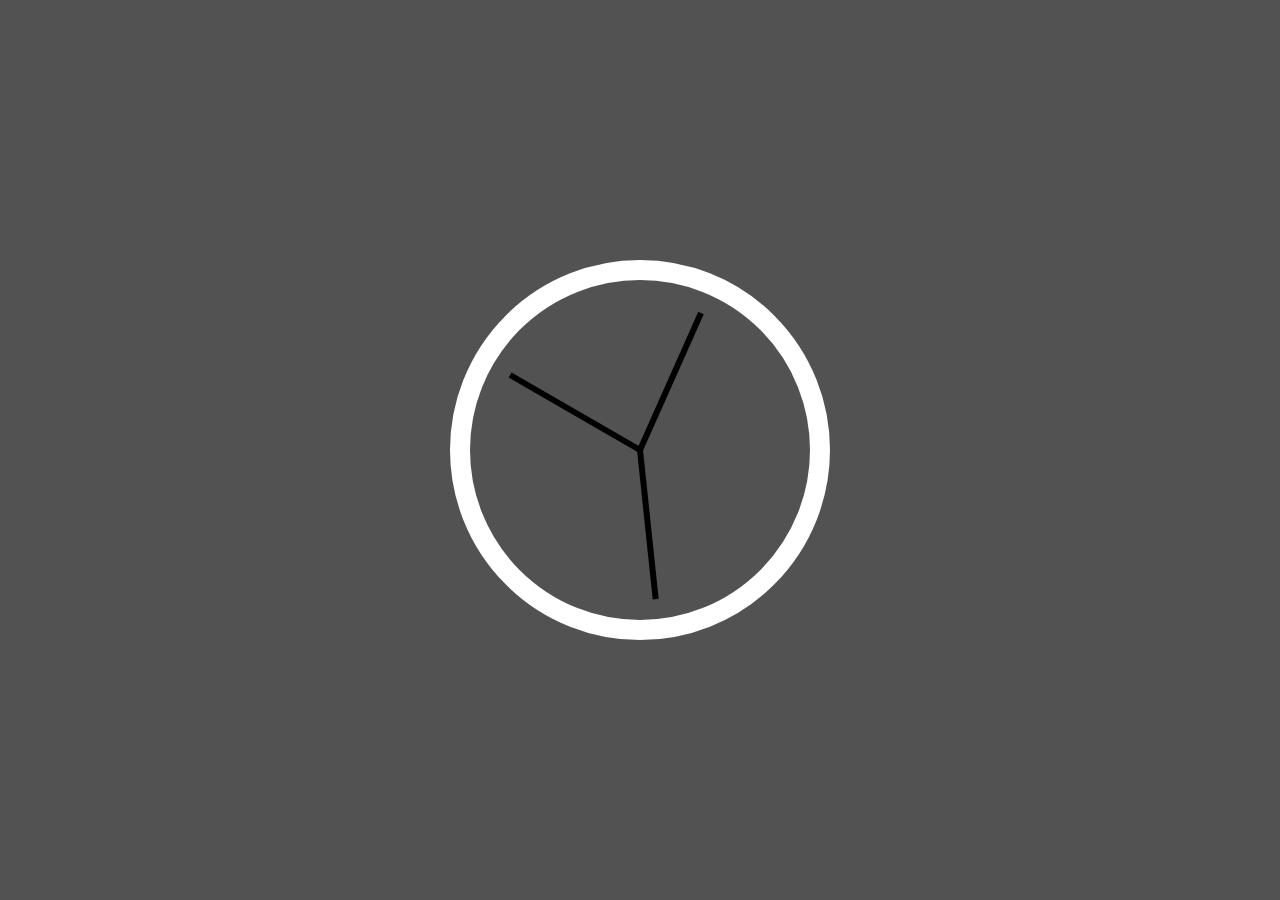
<file: clock/index.html>
<!DOCTYPE html>
<html lang="en">
<head>
    <meta charset="UTF-8">
    <meta name="viewport" content="width=device-width, initial-scale=1.0">
    <link href="./css/index.css" rel="stylesheet"/>
    <title>ClockApp</title>
</head>
<body>
    <div class="clock">
        <div class="clock-face">
            <div class="hand hour-hand"></div>
            <div class="hand min-hand"></div>
            <div class="hand second-hand"></div>
        </div>
    </div>


    <script>
        function setHour(){
            const now = new Date();
            const seconds = now.getSeconds();
            const hours = now.getHours();
            const min = now.getMinutes();
            const degreeForSeconds = ((seconds/60)*360)+90;
            const degreeForHours = ((hours/12)*360) +90;
            const degreeForMins = ((min/60)*360)+90;

            console.log(seconds);
            const secondHand = document.querySelector(".second-hand");
            const hourHand = document.querySelector(".hour-hand");
            const minHand = document.querySelector(".min-hand");
            secondHand.style.transform = `rotate(${degreeForSeconds}deg)`;
            hourHand.style.transform = `rotate(${degreeForHours}deg)`;
            minHand.style.transform = `rotate(${degreeForMins}deg)`;
        }   
        setInterval(setHour,1000);
        setHour()
    </script>
</body>
</html>
</file>
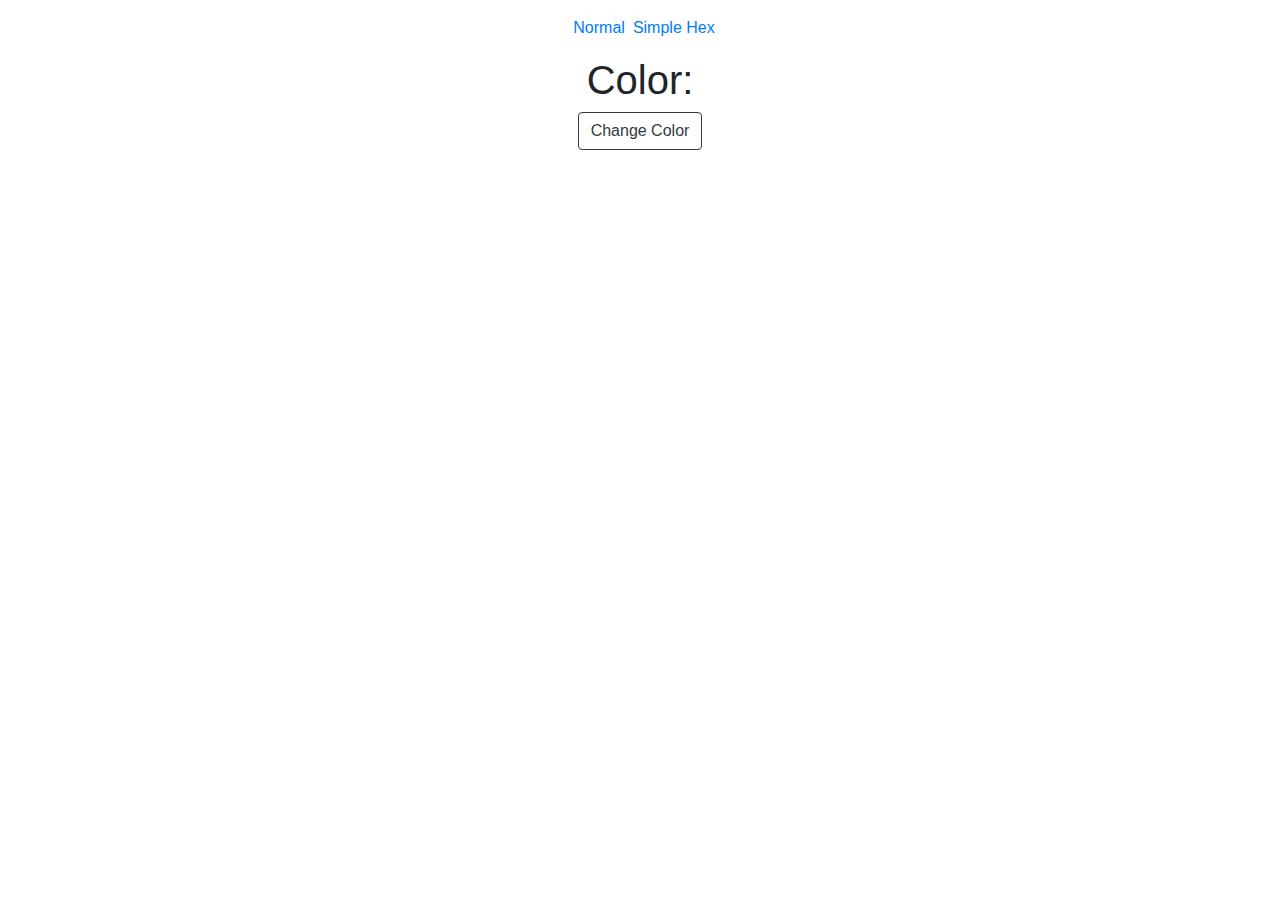
<file: colorpicker/index.html>
<!DOCTYPE html>
<html lang="en">
<head>
    <meta charset="UTF-8">
    <meta name="viewport" content="width=device-width, initial-scale=1.0">
    <link rel="stylesheet" href="https://cdn.jsdelivr.net/npm/bootstrap@4.4.1/dist/css/bootstrap.min.css" integrity="sha384-Vkoo8x4CGsO3+Hhxv8T/Q5PaXtkKtu6ug5TOeNV6gBiFeWPGFN9MuhOf23Q9Ifjh" crossorigin="anonymous">

    <title>Document</title>
</head>
<body class="d-flex align-items-center flex-column" style="height: 100vh;">
    <div class="navbar row mx-md-n5">
        <a id="normal" href="#" class="p-2">Normal</a>
        <a id="hex" href="simplehex.html">Simple Hex</a>
    </div>

    <div class="colorchange text-center">
        <h1>Color:<span id="colorh1"></span></h1>
        <a id="changecolor" class="btn btn-outline-dark" href="#">Change Color</a>
    </div>

    <script src="./js/normal.js"></script>
</body>
</html>
</file>
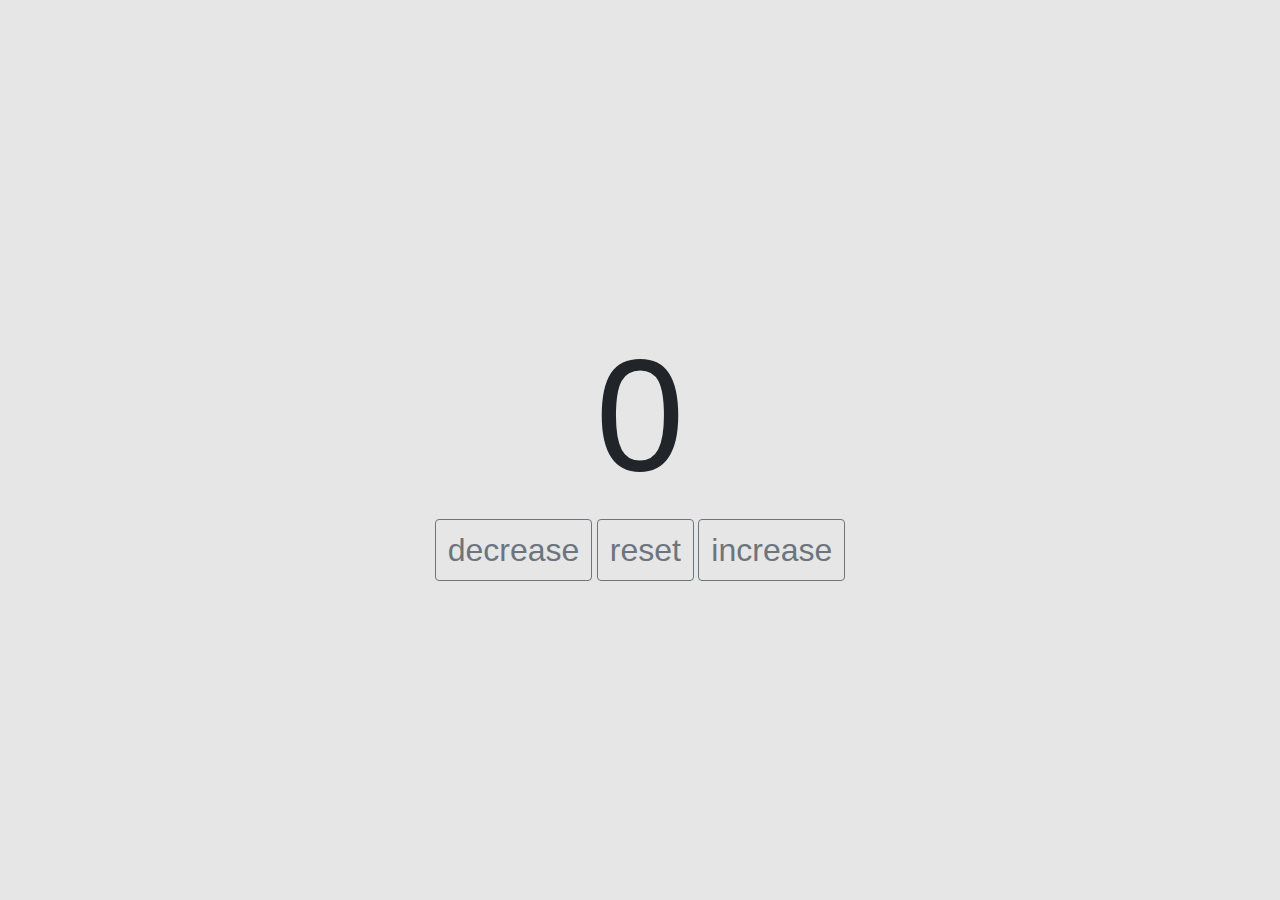
<file: counter/index.html>
<!DOCTYPE html>
<html lang="en">
<head>
    <meta charset="UTF-8">
    <meta name="viewport" content="width=device-width, initial-scale=1.0">
    <link rel="stylesheet" href="https://cdn.jsdelivr.net/npm/bootstrap@4.4.1/dist/css/bootstrap.min.css" integrity="sha384-Vkoo8x4CGsO3+Hhxv8T/Q5PaXtkKtu6ug5TOeNV6gBiFeWPGFN9MuhOf23Q9Ifjh" crossorigin="anonymous">
    <title>Document</title>
</head>
<body style="background-color:#e6e6e6;display: flex; justify-content: center; align-items: center; height: 100vh;">
    <div class="d-flex align-items-center justify-content-center flex-column ">
        <h1 style="font-size: 10rem;" id="counter">0</h1>
        <div class="flex-row">
            <button style="font-size:2rem;" type="button" id="decrease" class="btn btn-outline-secondary">decrease</button>
            <button style="font-size:2rem;" type="button" id="reset" class="btn btn-outline-secondary">reset</button>
            <button style="font-size:2rem;" type="button" id="increase" class="btn btn-outline-secondary">increase</button>
            
        </div>
    </div>

    <script src="./js/counter.js"></script>
</body>
</html>
</file>
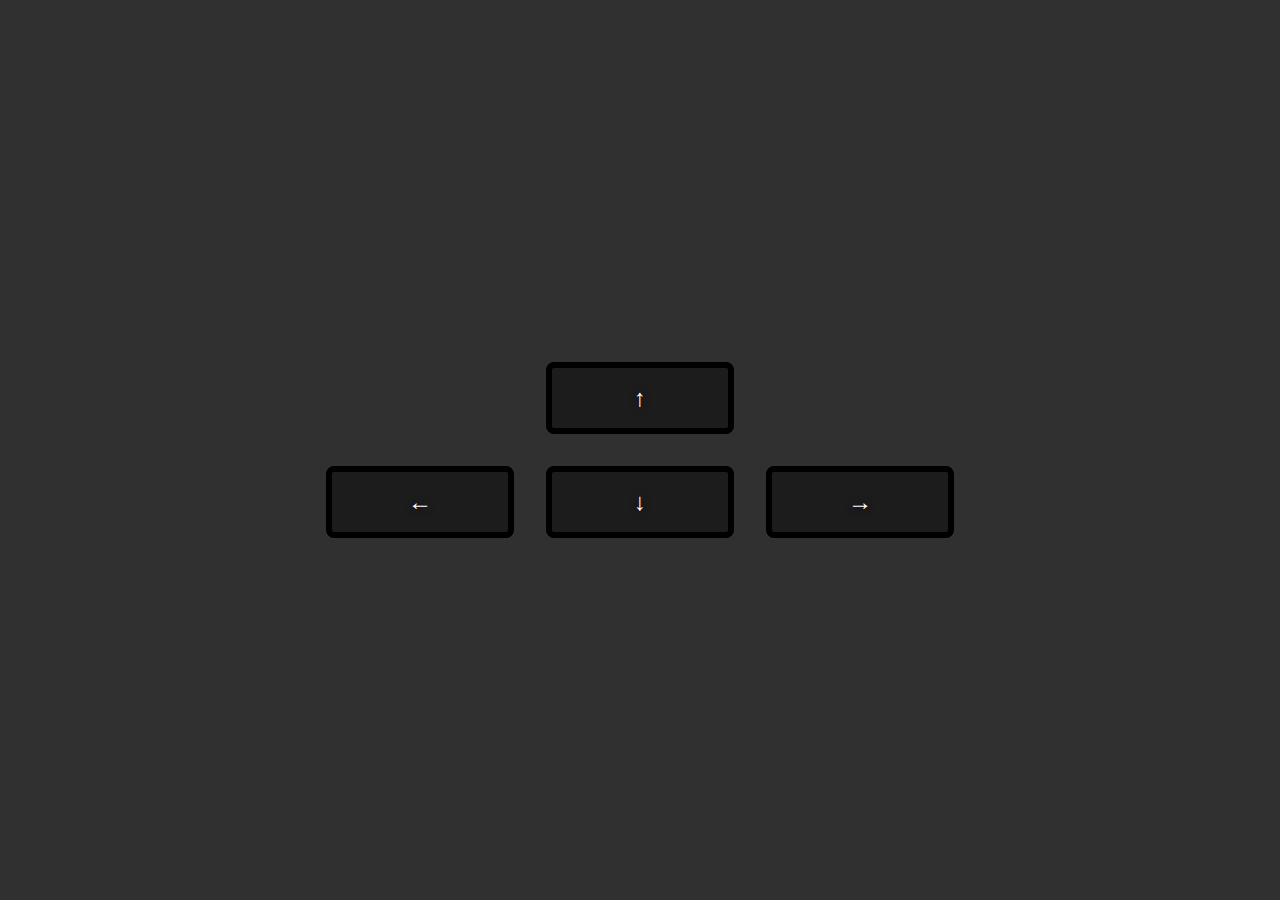
<file: drumkit/index.html>
<!DOCTYPE html>
<html lang="en">
<head>
    <meta charset="UTF-8">
    <meta name="viewport" content="width=device-width, initial-scale=1.0">
    <link href="./css/index.css" rel="stylesheet"/>
    <title>Document</title>
</head>
<body>
    <section>
        <div class="boxs">
            <div class="in-top">
                <div data-key="38" class="key">
                    <kbd>↑</kbd>
                </div>
            </div> 
            <div class="in-bottom">
                <div data-key="37" class="key">
                    <kbd>
                        ←
                    </kbd>
                </div>
                <div data-key="40" class="key">
                    <kbd>
                        ↓
                    </kbd>

                </div>
                <div data-key="39" class="key">
                    <kbd>
                        →
                    </kbd>
                </div>
            </div>
        </div>

        <audio src="./media/Y2dl.com_Air_Horn_Blow_Sound_Effect.mp3" data-key="38"></audio>
        <audio src="./media/Y2dl.com_Buzzer_sound_effect.mp3" data-key="37"></audio>
        <audio src="./media/Y2dl.com_Item_equip_sound_effect___Gaming_sound_effect__(HD).mp3" data-key="39"></audio>
        <audio src="./media/Y2dl.com_Loud_Clap_-_Sound_Effect.mp3" data-key="40"></audio>
    </section>
    <script src="./js/index.js"></script>
</body>
</html>
</file>
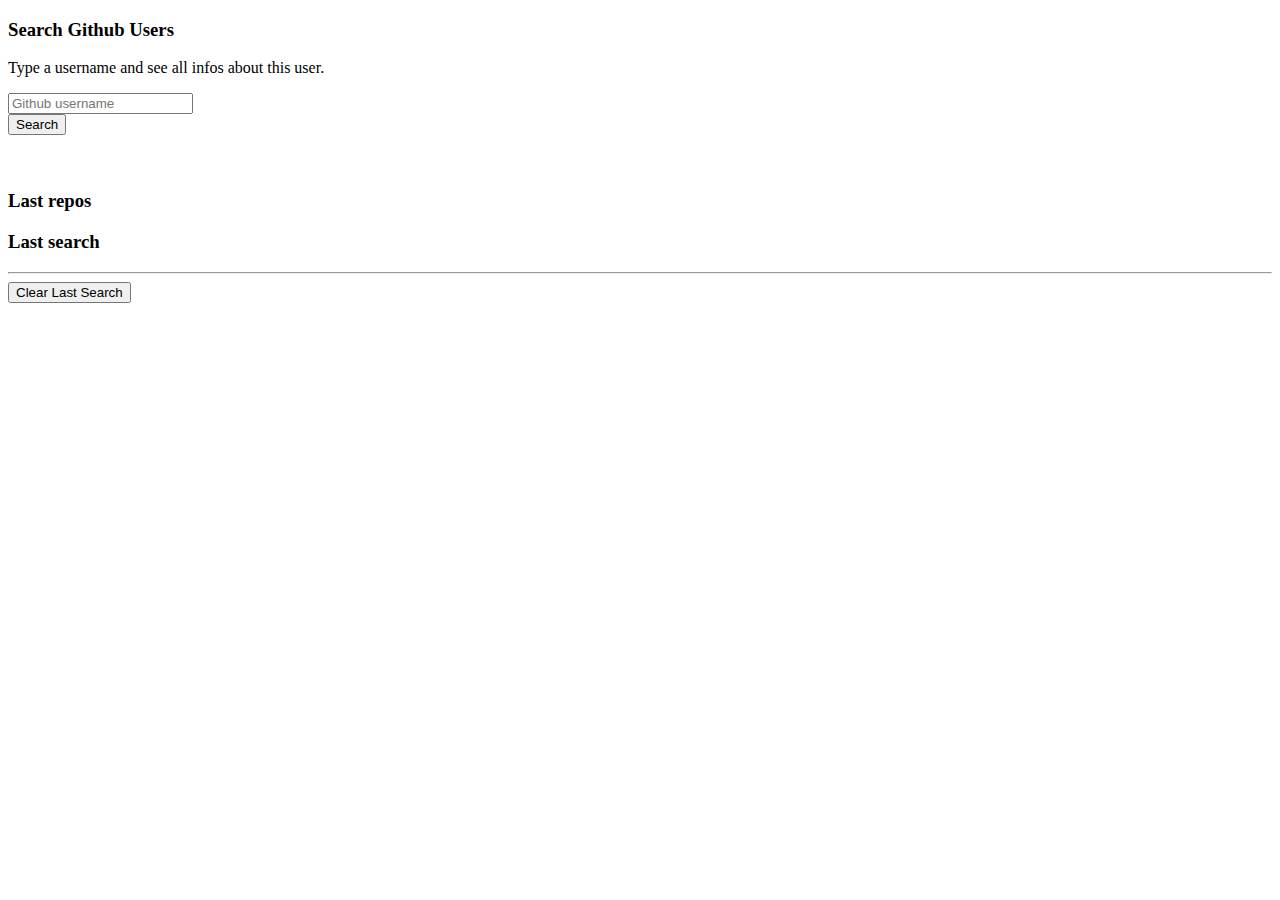
<file: githubrestapi/index.html>
<!DOCTYPE html>
<html lang="en">
<head>
    <meta charset="UTF-8">
    <meta name="viewport" content="width=device-width, initial-scale=1.0">
    <link href="https://cdn.jsdelivr.net/npm/bootstrap@5.3.1/dist/css/bootstrap.min.css" rel="stylesheet" integrity="sha384-4bw+/aepP/YC94hEpVNVgiZdgIC5+VKNBQNGCHeKRQN+PtmoHDEXuppvnDJzQIu9" crossorigin="anonymous">
    <title>Document</title>
</head>
<body>
    <div class="container searchContainer">
        <div class="search card card-body">
            <h3>Search Github Users</h3>
            <p class="lead">
                Type a username and see all infos about this user.
            </p>
            <form id="github-form">
                <input type="text" class="form-control" id="githubname" name="githubname" placeholder="Github username"/>
                <br/>
                <button type="submit" class="btn btn-dark">Search</button>
            </form>
            <br/>
            <br/>
        </div>
        <div id="profile">

        </div>
        <h3 class="page-heading mb-3">Last repos</h3>
        <div id="repos">

        </div>
        <h3 class="page-heading mb-3">Last search</h3>
        <div id="lastSearch" style="margin-bottom:100px;">
            <ul class="list-group" id="last-users">

            </ul>
            <hr/>
            <button id="clear-last-users" class="btn btn-dark">Clear Last Search</button>
        </div>
    </div>  

    <script src="./js/github.js"></script>
    <script src="./js/storage.js"></script>
    <script src="./js/ui.js"></script>
    <script src="./js/app.js"></script>
    <script src="https://cdn.jsdelivr.net/npm/bootstrap@5.3.1/dist/js/bootstrap.bundle.min.js" integrity="sha384-HwwvtgBNo3bZJJLYd8oVXjrBZt8cqVSpeBNS5n7C8IVInixGAoxmnlMuBnhbgrkm" crossorigin="anonymous"></script>
</body>
</html>
</file>
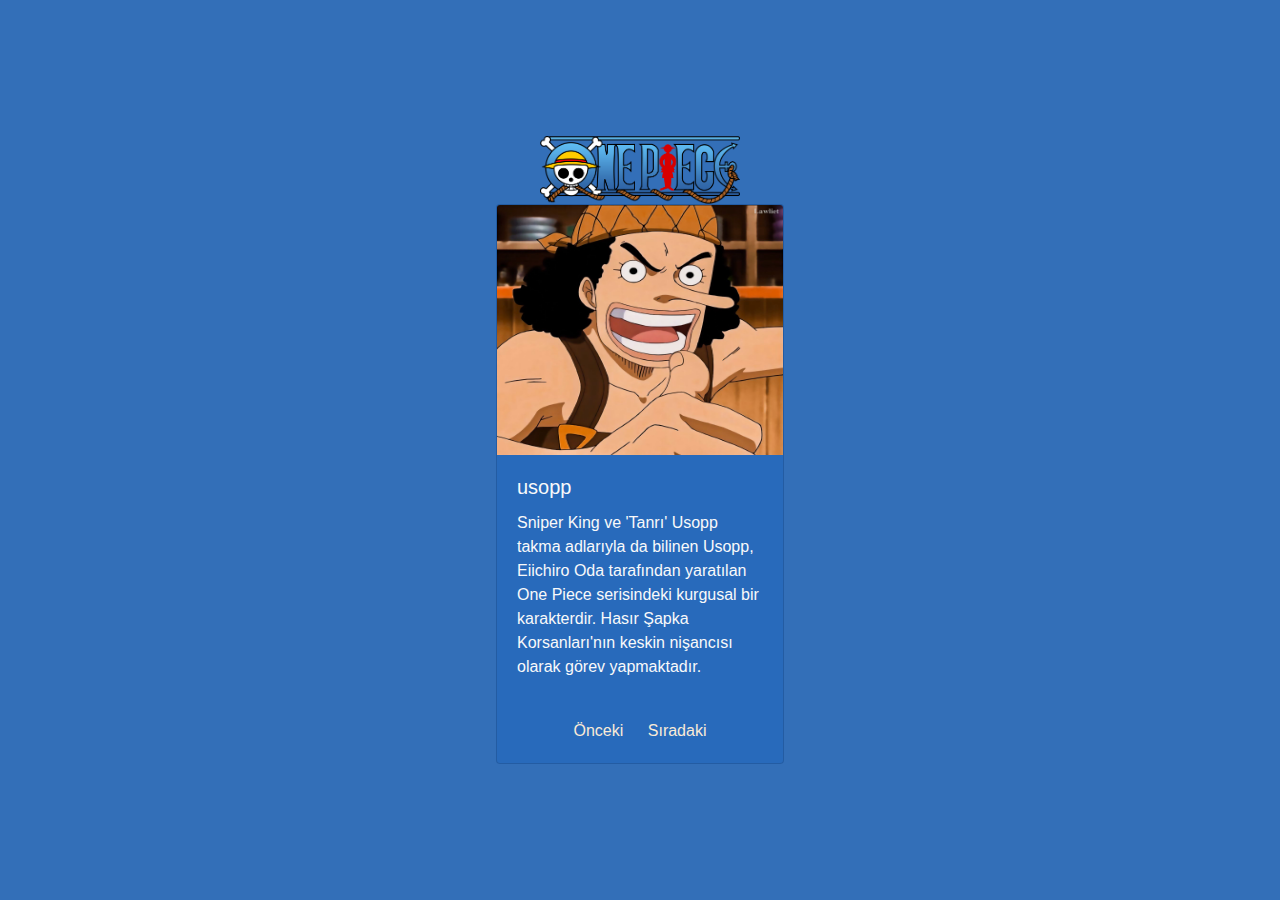
<file: quotes/index.html>
<!DOCTYPE html>
<html lang="en">
<head>
    <meta charset="UTF-8">
    <meta name="viewport" content="width=device-width, initial-scale=1.0">
    <link rel="stylesheet" href="https://cdn.jsdelivr.net/npm/bootstrap@4.4.1/dist/css/bootstrap.min.css" integrity="sha384-Vkoo8x4CGsO3+Hhxv8T/Q5PaXtkKtu6ug5TOeNV6gBiFeWPGFN9MuhOf23Q9Ifjh" crossorigin="anonymous">
    <title>Document</title>
</head>
<body style="height: 100vh;background-color: #336fb8;" class="d-flex align-items-center justify-content-center flex-column">
  <div class="text-center">
    <img src="./media/one-piece-logo-5.png" width="200px"/>
  </div>
    <div class="card text-light" style="width: 18rem; background-color: #286abb;">
        <img height="250px" class="card-img-top" src="./media/sanji-one-piece.webp" alt="Card image cap">
        <div class="card-body">
          <h5 class="card-title" id="title"></h5>
          <p class="card-text">Some quick example text to build on the card title and make up the bulk of the card's content.</p>
        </div>
        <div class="card-body text-center">
          <a href="#" class="card-link" style="color: antiquewhite;" id="previous">Önceki</a>
          <a href="#" class="card-link" style="color: antiquewhite;" id="next">Sıradaki</a>
        </div>
      </div>
    <script src="./js/quotes.js"></script>
</body>
</html>
</file>
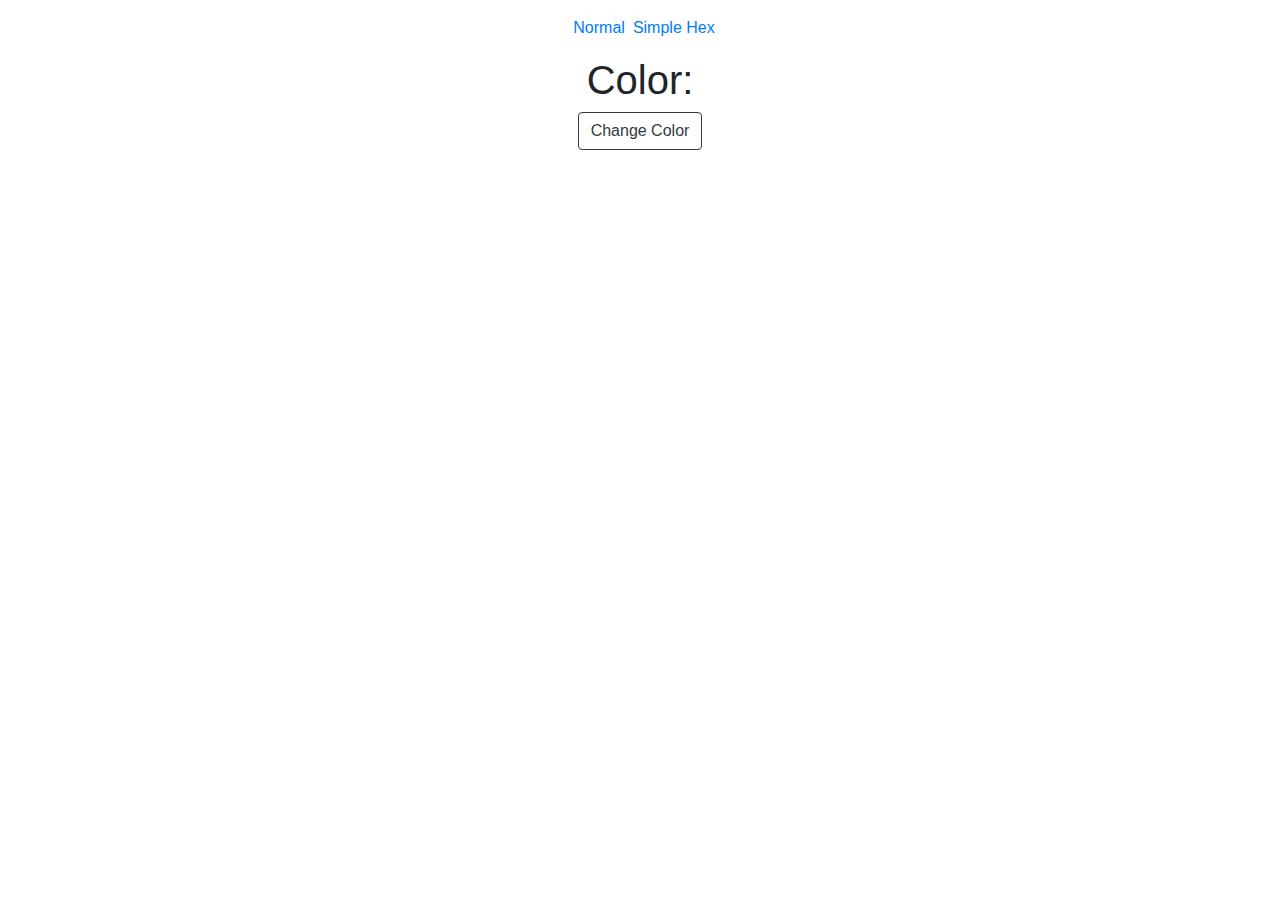
<file: colorpicker/simplehex.html>
<!DOCTYPE html>
<html lang="en">
<head>
    <meta charset="UTF-8">
    <meta name="viewport" content="width=device-width, initial-scale=1.0">
    <link rel="stylesheet" href="https://cdn.jsdelivr.net/npm/bootstrap@4.4.1/dist/css/bootstrap.min.css" integrity="sha384-Vkoo8x4CGsO3+Hhxv8T/Q5PaXtkKtu6ug5TOeNV6gBiFeWPGFN9MuhOf23Q9Ifjh" crossorigin="anonymous">

    <title>Document</title>
</head>
<body class="d-flex align-items-center flex-column" style="height: 100vh;">
    <div class="navbar row mx-md-n5">
        <a id="normal" href="index.html" class="p-2">Normal</a>
        <a id="hex" href="simplehex.html">Simple Hex</a>
    </div>

    <div class="colorchange text-center">
        <h1>Color:<span id="colorh1"></span></h1>
        <a id="changecolor" class="btn btn-outline-dark" href="#">Change Color</a>
    </div>

    <script src="./js/hex.js"></script>
</body>
</html>
</file>
<file: clock/css/index.css>
html{
    text-align: center;
    font-size: 10px;
    font-family: Arial, Helvetica, sans-serif;
}

body{
    margin: 0;
    font-size: 2rem;
    display: flex;
    flex: 1;
    min-height: 100vh;
    align-items: center;

    background-color: rgb(82, 82, 82);
}

.clock{
    width: 30rem;
    height: 30rem;
    border: 20px solid white;
    border-radius: 50%;
    position: absolute;
    margin: 50px auto;
    position: relative;
    padding: 2rem;
}

.clock-face{
    position: relative;
    width: 100%;
    height: 100%;
    transform: translateY(-3px);
}

.hand{
    width: 50%;
    height: 6px;
    background-color: black;
    position: absolute;
    top: 50%;
    transform-origin: 100%;
    transform: rotate(90deg);
    transition: all 0.05s;
    
}
</file>
<file: drumkit/css/index.css>
*{
    margin: 0;
    padding: 0;
    font-family: 'Franklin Gothic Medium', 'Arial Narrow', Arial, sans-serif;
}

body{
    height: 100vh;
}

section{
    height: 100%;
    background-color: rgb(48, 48, 48);
}

.boxs{
    height: 100%;
    display: flex;
    align-items: center;
    justify-content: center;
    flex-direction: column;
    
}

.in-bottom{
    display: flex;
    align-items: center;
    justify-content: center;
    flex-direction: row;
}

.key{
    border: .4rem solid black;
    border-radius: .5rem;
    margin: 1rem;
    font-size: 1.5rem;
    padding: 1rem .5rem;
    transition: all .07s ease;
    width: 10rem;
    text-align: center;
    color: white;
    background: rgba(0,0,0,0.4);
    text-shadow: 0 0 .5rem black;
}

.playing{
    transform: scale(1.1);
    border-color: #ffc600;
    box-shadow: 0 0 10px #ffc600;
    transition: 0.2s;
}
</file>
